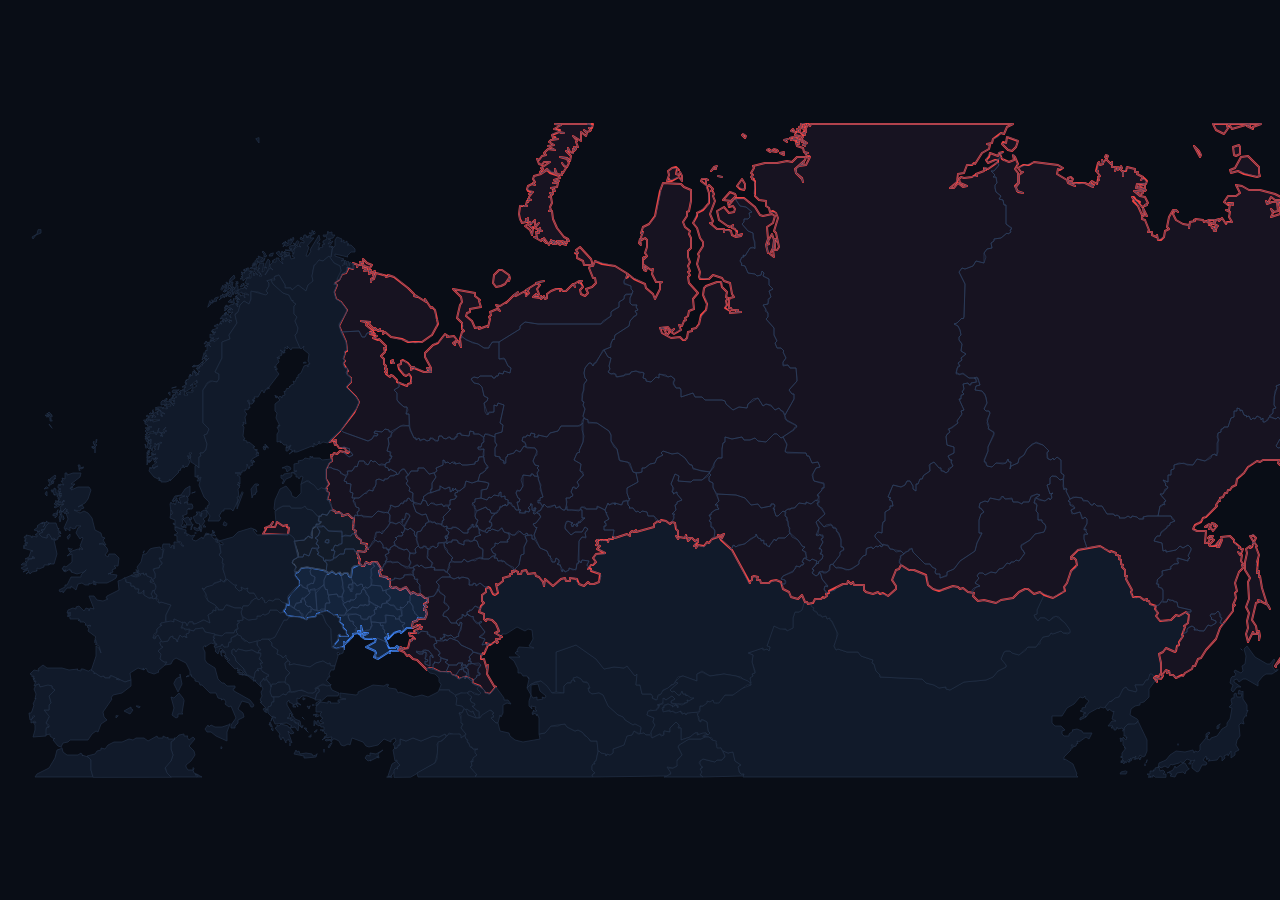
<file: app/src/main/assets/map.html>
<!DOCTYPE html>
<html>
<head>
    <meta charset="utf-8" />
    <meta name="viewport" content="width=device-width, initial-scale=1.0, maximum-scale=1.0, user-scalable=no" />
    <link rel="stylesheet" href="leaflet.css" />
    <script src="leaflet.js"></script>
    <script src="basemap.js"></script>
    <style>
        html, body {
            width: 100%;
            height: 100%;
            margin: 0;
            padding: 0;
            overflow: hidden;
            background-color: #090D16;
        }
        /* Fixed positioning: Android WebView can fail to resolve the html/body
           percentage-height chain, which left #map 0px tall (black screen). */
        #map {
            position: fixed;
            top: 0;
            left: 0;
            right: 0;
            bottom: 0;
            background-color: #090D16;
        }
        .leaflet-container {
            background: #090D16;
        }
        html.light-map,
        html.light-map body,
        html.light-map #map,
        html.light-map .leaflet-container {
            background: #EAF0F7;
        }
        .leaflet-map-pane,
        .leaflet-overlay-pane,
        .leaflet-marker-pane {
            backface-visibility: hidden;
            will-change: transform;
        }
        .leaflet-bar a {
            background-color: #0f172a !important;
            color: #ffffff !important;
            border: 1px solid #334155 !important;
        }
        .city-label {
            background: transparent;
            border: 0;
            box-shadow: none;
            color: #dbeafe;
            font: 600 12px/1.2 sans-serif;
            text-shadow: 0 1px 2px #020617, 0 1px 2px #020617;
        }
        html.light-map .city-label {
            color: #334155;
            text-shadow: 0 1px 2px #ffffff, 0 1px 2px #ffffff;
        }
        .attack-total-label {
            background: rgba(15, 23, 42, 0.88);
            border: 1px solid rgba(255, 255, 255, 0.72);
            border-radius: 999px;
            box-shadow: 0 1px 4px rgba(0, 0, 0, 0.55);
            color: #ffffff;
            font: 700 12px/24px sans-serif;
            height: 24px !important;
            min-width: 24px !important;
            padding: 0 5px;
            text-align: center;
            white-space: nowrap;
        }
        .regional-metric-label {
            background: rgba(15, 23, 42, 0.9);
            border: 1px solid rgba(255, 255, 255, 0.8);
            border-radius: 999px;
            box-shadow: 0 1px 4px rgba(0, 0, 0, 0.55);
            color: #ffffff;
            font: 700 11px/24px sans-serif;
            height: 24px !important;
            min-width: 24px !important;
            padding: 0 5px;
            text-align: center;
            white-space: nowrap;
        }
        /* Zoomed far out the numbers overlap into an unreadable mess, so the
           regional layers show colour only until the user zooms in. */
        .hide-metric-labels .attack-total-label,
        .hide-metric-labels .regional-metric-label {
            display: none;
        }
        .event-cluster-wrapper,
        .event-count-wrapper {
            background: transparent;
            border: 0;
        }
        .event-fire-icon {
            align-items: center;
            display: flex;
            height: 100%;
            justify-content: center;
            position: relative;
            width: 100%;
        }
        .event-fire-wrapper {
            background: transparent;
            border: 0;
        }
        .event-fire-marker {
            display: block;
            filter: drop-shadow(0 2px 5px rgba(2, 6, 23, 0.72));
            height: 100%;
            width: 100%;
        }
        .event-fire-marker.selected {
            filter: drop-shadow(0 0 0 rgba(255, 255, 255, 0.95)) drop-shadow(0 3px 7px rgba(2, 6, 23, 0.78));
            transform: scale(1.08);
        }
        .event-fire-count {
            background: rgba(15, 23, 42, 0.78);
            border: 1px solid rgba(255, 255, 255, 0.74);
            border-radius: 999px;
            bottom: 1px;
            box-shadow: 0 1px 3px rgba(2, 6, 23, 0.72);
            color: #ffffff;
            font: 800 10px/1 sans-serif;
            left: 50%;
            min-width: 16px;
            padding: 2px 4px;
            position: absolute;
            text-align: center;
            text-shadow: 0 1px 2px rgba(0, 0, 0, 0.7);
            transform: translateX(-50%);
            white-space: nowrap;
        }
    </style>
</head>
<body>
    <div id="map"></div>
    <script src="major_cities_ru.js"></script>
    <script>
        var HOME_CENTER = [52.0, 55.0];
        var HOME_ZOOM = 3.5; // one step tighter than the full Europe--Russia overview
        var map = L.map('map', {
            zoomControl: false,
            attributionControl: false,
            minZoom: 3,
            maxZoom: 9.5,
            zoomSnap: 0.5,
            zoomDelta: 0.5,
            maxBounds: [[33.0, -12.0], [75.0, 145.0]],
            maxBoundsViscosity: 1.0,
            preferCanvas: true,
            inertiaMaxSpeed: 1200,
            inertiaDeceleration: 5000,
            // Animated zoom silently stalls in this Android WebView when #map is
            // position:fixed (getZoom never advances). Instant zoom works reliably.
            zoomAnimation: false,
            markerZoomAnimation: false
        }).setView(HOME_CENTER, HOME_ZOOM);

        // Leaflet normally buffers only 10% outside the visible viewport. Fast
        // Android swipes can expose that unpainted area. These separate canvases
        // retain a much larger pre-rendered area without making dynamic markers
        // redraw as part of the static basemap.
        var basemapRenderer = L.canvas({ padding: 0.75 });
        var dataRenderer = L.canvas({ padding: 0.50, tolerance: 12 });

        // Tapping empty map space (or a region/maritime zone) dismisses the event card;
        // event handlers set this flag to keep their own tap from bubbling into a dismiss.
        var suppressMapClick = false;
        map.on('click', function() {
            if (suppressMapClick) {
                suppressMapClick = false;
                return;
            }
            if (window.AndroidBridge && window.AndroidBridge.onMapClick) {
                window.AndroidBridge.onMapClick();
            }
        });

        // --- Offline vector basemap (Natural Earth, bundled in basemap.js) ---
        var DEFAULT_LAND_STYLE = {
            color: '#243248', weight: 0.8, opacity: 0.9,
            fillColor: '#111A2A', fillOpacity: 1, interactive: false
        };
        var COUNTRY_STYLES = {
            'Ukraine': { color: '#3B82F6', weight: 2, opacity: 1, fillColor: '#14243C', fillOpacity: 1, interactive: false },
            'Russia':  { color: '#EF4444', weight: 2, opacity: 1, fillColor: '#171321', fillOpacity: 1, interactive: false },
            'Belarus': { color: '#475569', weight: 1.2, opacity: 1, fillColor: '#131B29', fillOpacity: 1, interactive: false }
        };
        var DEFAULT_LAND_STYLE_LIGHT = {
            color: '#94A3B8', weight: 0.8, opacity: 0.9,
            fillColor: '#E2E8F0', fillOpacity: 1, interactive: false
        };
        var COUNTRY_STYLES_LIGHT = {
            'Ukraine': { color: '#2563EB', weight: 2, opacity: 1, fillColor: '#DBEAFE', fillOpacity: 1, interactive: false },
            'Russia':  { color: '#DC2626', weight: 2, opacity: 1, fillColor: '#F8FAFC', fillOpacity: 1, interactive: false },
            'Belarus': { color: '#64748B', weight: 1.2, opacity: 1, fillColor: '#E2E8F0', fillOpacity: 1, interactive: false }
        };
        var basemapCountryLayers = [];
        var basemapAdminLayers = [];

        // basemap.js stores [lon, lat]; Leaflet wants [lat, lng]
        function toLatLngs(polygons) {
            return polygons.map(function(poly) {
                return poly.map(function(ring) {
                    return ring.map(function(pt) { return [pt[1], pt[0]]; });
                });
            });
        }

        BASEMAP.countries.forEach(function(country) {
            var style = COUNTRY_STYLES[country.name] || DEFAULT_LAND_STYLE;
            var layer = L.polygon(
                toLatLngs(country.polygons),
                Object.assign({ renderer: basemapRenderer }, style)
            ).addTo(map);
            basemapCountryLayers.push({ name: country.name, layer: layer });
        });

        // Oblast / admin-1 contours for UA, RU, BY
        var ADMIN1_BY_ISO = {};
        BASEMAP.admin1.forEach(function(area) {
            ADMIN1_BY_ISO[area.iso] = area;
            var layer = L.polygon(toLatLngs(area.polygons), {
                color: '#2E4160', weight: 0.8, opacity: 0.8,
                fill: false, interactive: false, renderer: basemapRenderer
            }).addTo(map);
            basemapAdminLayers.push(layer);
        });

        // Clickable stress regions -> real oblast shapes
        var REGION_ISO = {
            'ru_rostov_oblast': 'RU-ROS',
            'ru_krasnodar_krai': 'RU-KDA',
            'ru_leningrad_oblast': 'RU-LEN',
            'ru_murmansk_oblast': 'RU-MUR',
            'ru_belgorod_oblast': 'RU-BEL',
            'ru_kursk_oblast': 'RU-KRS',
            'ru_voronezh_oblast': 'RU-VOR'
        };

        function setMapTheme(isDark) {
            document.documentElement.classList.toggle('light-map', !isDark);

            basemapCountryLayers.forEach(function(entry) {
                var styles = isDark ? COUNTRY_STYLES : COUNTRY_STYLES_LIGHT;
                var fallback = isDark ? DEFAULT_LAND_STYLE : DEFAULT_LAND_STYLE_LIGHT;
                entry.layer.setStyle(styles[entry.name] || fallback);
            });

            basemapAdminLayers.forEach(function(layer) {
                layer.setStyle({ color: isDark ? '#2E4160' : '#CBD5E1' });
            });
        }

        var eventMarkers = {};
        var currentMapEvents = [];
        var currentSelectedEventGroupId = null;
        var currentIsUk = true;
        var regionPolygons = {};
        var maritimeCircles = {};
        var aggregateRegionPolygons = {};
        var aggregateRegionLabels = {};
        var cityMarkers = [];
        var currentCityLabelRank = -1;
        var CONTEXT_CITIES = [
            { en: 'Kyiv', uk: 'Київ', lat: 50.4501, lng: 30.5234, rank: 1, admin1: 'ua_kyiv' },
            { en: 'Kharkiv', uk: 'Харків', lat: 49.9935, lng: 36.2304, rank: 1, admin1: 'ua_kharkiv' },
            { en: 'Odesa', uk: 'Одеса', lat: 46.4825, lng: 30.7233, rank: 1, admin1: 'ua_odesa' },
            { en: 'Dnipro', uk: 'Дніпро', lat: 48.4647, lng: 35.0462, rank: 1, admin1: 'ua_dnipro' },
            { en: 'Lviv', uk: 'Львів', lat: 49.8397, lng: 24.0297, rank: 1, admin1: 'ua_lviv' },
            { en: 'Minsk', uk: 'Мінськ', lat: 53.9006, lng: 27.5590, rank: 1, admin1: 'by_minsk' }
        ];
        var PRIORITY_CITY_NAMES = ['Kyiv', 'Minsk', 'Kharkiv', 'Odesa', 'Dnipro', 'Lviv'];
        var MAJOR_CITIES = (window.RU_MAJOR_CITIES || [])
            .concat(CONTEXT_CITIES)
            .slice()
            .sort(function(a, b) {
                var priorityA = PRIORITY_CITY_NAMES.indexOf(a.en);
                var priorityB = PRIORITY_CITY_NAMES.indexOf(b.en);
                if (priorityA === -1) priorityA = Number.MAX_SAFE_INTEGER;
                if (priorityB === -1) priorityB = Number.MAX_SAFE_INTEGER;
                if (priorityA !== priorityB) return priorityA - priorityB;
                if (a.rank !== b.rank) return a.rank - b.rank;
                return a.en.localeCompare(b.en);
            });

        function currentZoomSteps() {
            var zoom = map.getZoom();
            return Math.floor(((zoom - HOME_ZOOM) / 0.5) + 0.001);
        }

        function visibleCityRankLimitForZoom() {
            var zoomSteps = currentZoomSteps();
            if (zoomSteps >= 12) return 5;
            if (zoomSteps >= 9) return 3;
            if (zoomSteps >= 3) return 1;
            return 0;
        }

        function updateCityLabels(isUk, force) {
            var visibleRank = visibleCityRankLimitForZoom();
            if (!force && visibleRank === currentCityLabelRank) return;

            cityMarkers.forEach(function(marker) { map.removeLayer(marker); });
            cityMarkers = [];
            currentCityLabelRank = visibleRank;

            if (visibleRank === 0) return;

            cityMarkers = MAJOR_CITIES.filter(function(city) {
                return (city.rank || 99) <= visibleRank;
            }).map(function(city) {
                var marker = L.circleMarker([city.lat, city.lng], {
                    radius: 3,
                    color: '#93c5fd',
                    fillColor: '#dbeafe',
                    fillOpacity: 1,
                    weight: 1,
                    interactive: false,
                    renderer: dataRenderer
                }).addTo(map);
                marker.bindTooltip(isUk ? city.uk : city.en, {
                    permanent: true,
                    direction: 'right',
                    offset: [6, 0],
                    className: 'city-label',
                    interactive: false
                });
                return marker;
            });
        }
        updateCityLabels(true, true);

        function zoomIn() { map.zoomIn(); }
        function zoomOut() { map.zoomOut(); }
        function resetView() { map.setView(HOME_CENTER, HOME_ZOOM); }

        // Number cards on the regional layers appear only once the user has
        // zoomed in three "+" steps from the minimum (3 + 3 * 0.5 = 4.5);
        // below that the labels overlap and only the colours are readable.
        var METRIC_LABEL_MIN_ZOOM = map.getMinZoom() + 3 * (map.options.zoomDelta || 1);

        function updateMetricLabelVisibility() {
            var container = map.getContainer();
            if (map.getZoom() + 0.001 >= METRIC_LABEL_MIN_ZOOM) {
                container.classList.remove('hide-metric-labels');
            } else {
                container.classList.add('hide-metric-labels');
            }
        }
        map.on('zoomend', updateMetricLabelVisibility);
        updateMetricLabelVisibility();

        function clearMap() {
            for (var id in eventMarkers) {
                eventMarkers[id].layers.forEach(function(layer) { map.removeLayer(layer); });
            }
            for (var id in regionPolygons) {
                map.removeLayer(regionPolygons[id]);
            }
            for (var id in maritimeCircles) {
                map.removeLayer(maritimeCircles[id]);
            }
            for (var aggregateId in aggregateRegionPolygons) {
                map.removeLayer(aggregateRegionPolygons[aggregateId]);
            }
            for (var labelId in aggregateRegionLabels) {
                map.removeLayer(aggregateRegionLabels[labelId]);
            }
            eventMarkers = {};
            regionPolygons = {};
            maritimeCircles = {};
            aggregateRegionPolygons = {};
            aggregateRegionLabels = {};
        }

        function clearEventMarkers() {
            for (var id in eventMarkers) {
                eventMarkers[id].layers.forEach(function(layer) { map.removeLayer(layer); });
            }
            eventMarkers = {};
        }

        function selectRegion(regionId) {
            if (window.AndroidBridge) {
                window.AndroidBridge.onRegionClick(regionId);
            }
        }

        function selectEvent(eventId) {
            if (window.AndroidBridge) {
                window.AndroidBridge.onEventClick(eventId);
            }
        }

        function selectMaritimeArea(areaId) {
            if (window.AndroidBridge) {
                window.AndroidBridge.onMaritimeAreaClick(areaId);
            }
        }

        // Same ramp as the budget layer: yellow (few attacks) -> dark red
        // (most attacked). Kept on a log scale because counts are heavily
        // skewed (1..200+), so linear scaling would wash out the low end.
        function attackTotalColor(count, minCount, maxCount) {
            if (maxCount <= minCount) return 'hsl(48, 85%, 55%)';
            var safeMin = Math.max(1, minCount);
            var ratio = (Math.log(Math.max(1, count)) - Math.log(safeMin)) /
                        (Math.log(Math.max(safeMin + 1, maxCount)) - Math.log(safeMin));
            ratio = Math.max(0, Math.min(1, ratio));
            var hue = Math.round(48 - ratio * 48);
            var lightness = Math.round(55 - ratio * 26);
            return 'hsl(' + hue + ', 85%, ' + lightness + '%)';
        }

        function selectAggregateRegion(regionId) {
            suppressMapClick = true;
            if (window.AndroidBridge && window.AndroidBridge.onAggregateRegionClick) {
                window.AndroidBridge.onAggregateRegionClick(regionId);
            }
        }

        function drawAttackTotals(regions, isUk) {
            if (!regions || regions.length === 0) return;
            var counts = regions.map(function(region) { return region.attackCount; });
            var minCount = Math.min.apply(null, counts);
            var maxCount = Math.max.apply(null, counts);

            regions.forEach(function(region) {
                // A region with no recorded attacks gets neither colour nor card.
                if (!region.attackCount) return;

                var color = attackTotalColor(region.attackCount, minCount, maxCount);
                var admin1 = ADMIN1_BY_ISO[region.iso];
                var layer;
                var isSelected = false;
                if (admin1) {
                    layer = L.polygon(toLatLngs(admin1.polygons), {
                        color: color,
                        fillColor: color,
                        fillOpacity: 0.50,
                        weight: 1.7,
                        renderer: dataRenderer
                    }).addTo(map);
                } else {
                    layer = L.circle([region.lat, region.lng], {
                        color: color,
                        fillColor: color,
                        fillOpacity: 0.50,
                        radius: 100000,
                        weight: 1.7,
                        renderer: dataRenderer
                    }).addTo(map);
                }

                var name = isUk ? region.regionNameUk : region.regionNameEn;
                layer.bindTooltip(name + ': ' + region.attackCount, {
                    direction: 'center'
                });
                layer.on('click', function() { selectAggregateRegion(region.regionId); });
                aggregateRegionPolygons[region.regionId] = layer;

                var label = L.marker([region.lat, region.lng], {
                    icon: L.divIcon({
                        className: 'attack-total-label',
                        html: String(region.attackCount),
                        iconSize: null,
                        iconAnchor: [18, 12]
                    }),
                    keyboard: false,
                    zIndexOffset: 1000
                }).addTo(map);
                label.bindTooltip(name, { direction: 'top' });
                label.on('click', function() { selectAggregateRegion(region.regionId); });
                aggregateRegionLabels[region.regionId] = label;
            });
        }

        // A region counts as "nothing to report" when its metric is 0 (fuel
        // severity) or 0.0% (budget deficit). Such regions get no number label,
        // and in budget mode no colour at all.
        function isZeroMetric(value) {
            return !value || Math.abs(value) < 0.05;
        }

        function regionalMetricColor(mode, value, maxValue) {
            if (mode === 'fuel') {
                return ['#334155', '#84cc16', '#facc15', '#fb923c', '#ef4444'][Math.max(0, Math.min(4, Math.round(value)))];
            }
            // Budget deficit: yellow (mild) -> dark red (severe). Zero-deficit
            // regions are skipped by the caller and never reach this scale.
            var ratio = Math.max(0, Math.min(1, value / Math.max(1, maxValue)));
            var hue = Math.round(48 - ratio * 48);
            var lightness = Math.round(55 - ratio * 26);
            return 'hsl(' + hue + ', 85%, ' + lightness + '%)';
        }

        function drawRegionalIndicators(regions, mode, isUk) {
            if (!regions || regions.length === 0) return;
            var maxValue = Math.max.apply(null, regions.map(function(region) {
                return mode === 'fuel' ? region.severity : region.deficitPercentRevenue;
            }));
            regions.forEach(function(region) {
                var value = mode === 'fuel' ? region.severity : region.deficitPercentRevenue;
                var isZero = isZeroMetric(value);
                // Budget mode: a region with no deficit gets no colour at all.
                if (mode === 'budget' && isZero) return;

                var color = regionalMetricColor(mode, value, maxValue);
                var admin1 = ADMIN1_BY_ISO[region.iso];
                var layer = admin1
                    ? L.polygon(toLatLngs(admin1.polygons), { color: color, fillColor: color, fillOpacity: 0.52, weight: 1.7, renderer: dataRenderer }).addTo(map)
                    : L.circle([region.lat, region.lng], { color: color, fillColor: color, fillOpacity: 0.52, radius: 180000, weight: 1.7, renderer: dataRenderer }).addTo(map);
                var name = isUk ? region.regionNameUk : region.regionNameEn;
                var metric = mode === 'fuel' ? String(value) : value.toFixed(1) + '%';
                layer.bindTooltip(name + ': ' + metric, { direction: 'center' });
                layer.on('click', function() { selectAggregateRegion(region.regionId); });
                aggregateRegionPolygons[region.regionId] = layer;

                // No number card for regions with nothing to report.
                if (isZero) return;

                var label = L.marker([region.lat, region.lng], {
                    icon: L.divIcon({ className: 'regional-metric-label', html: metric, iconSize: null, iconAnchor: [18, 12] }),
                    keyboard: false,
                    zIndexOffset: 1000
                }).addTo(map);
                label.bindTooltip(name, { direction: 'top' });
                label.on('click', function() { selectAggregateRegion(region.regionId); });
                aggregateRegionLabels[region.regionId] = label;
            });
        }

        var pendingMapEvents = [];

        function beginMapEvents() {
            pendingMapEvents = [];
        }

        function appendMapEvents(eventsJson) {
            pendingMapEvents = pendingMapEvents.concat(JSON.parse(eventsJson));
        }

        function finishMapData(regionsJson, maritimeJson, selectedEventId, selectedRegionId, selectedMaritimeId, isUk, showAttackTotals, attackTotalsJson, regionalLayer, fuelRestrictionsJson, budgetStressJson) {
            renderMapData(pendingMapEvents, regionsJson, maritimeJson, selectedEventId, selectedRegionId, selectedMaritimeId, isUk, showAttackTotals, attackTotalsJson, regionalLayer, fuelRestrictionsJson, budgetStressJson);
            pendingMapEvents = [];
        }

        function eventColor(event) {
            if (event.category === "ENERGY_EXPORT_DISRUPTION") return "#ef4444";
            if (event.category === "SHADOW_FLEET_DISRUPTION") return "#f97316";
            if (event.category === "SHADOW_FLEET_SANCTIONS") return "#f59e0b";
            if (event.category === "MARITIME_REGIONAL_SECURITY") return "#0ea5e9";
            return "#ef4444";
        }

        function markerRadius(event, isSelected) {
            var repeatGrowth = Math.min(8, Math.log(Math.max(1, event.hitCount)) / Math.LN2 * 1.8);
            var base = event.isSbsShadowFleetItem ? 3 : 5;
            return base + repeatGrowth + (isSelected ? 2 : 0);
        }

        function markerIconSize(event, radius, isSelected) {
            var minimum = event.isSbsShadowFleetItem ? 14 : 18;
            var maximum = event.isSbsShadowFleetItem ? 22 : 36;
            var size = Math.round(radius * (event.isSbsShadowFleetItem ? 3.2 : 3.4));
            return Math.max(minimum, Math.min(maximum, size + (isSelected ? 3 : 0)));
        }

        function nearbyEventSets(events, thresholdPixels) {
            var sets = [];
            events.slice().sort(function(a, b) { return a.id.localeCompare(b.id); }).forEach(function(event) {
                var point = map.latLngToLayerPoint([event.lat, event.lng]);
                var target = null;
                var bestDistance = Infinity;
                sets.forEach(function(set) {
                    var distance = point.distanceTo(set.center);
                    if (distance <= thresholdPixels && distance < bestDistance) {
                        target = set;
                        bestDistance = distance;
                    }
                });
                if (!target) {
                    sets.push({ events: [event], points: [point], center: point });
                    return;
                }
                target.events.push(event);
                target.points.push(point);
                var count = target.points.length;
                target.center = L.point(
                    target.points.reduce(function(sum, item) { return sum + item.x; }, 0) / count,
                    target.points.reduce(function(sum, item) { return sum + item.y; }, 0) / count
                );
            });

            var merged = true;
            while (merged) {
                merged = false;
                for (var left = 0; left < sets.length && !merged; left++) {
                    for (var right = left + 1; right < sets.length; right++) {
                        if (sets[left].center.distanceTo(sets[right].center) > thresholdPixels) continue;
                        sets[left].events = sets[left].events.concat(sets[right].events);
                        sets[left].points = sets[left].points.concat(sets[right].points);
                        var mergedCount = sets[left].points.length;
                        sets[left].center = L.point(
                            sets[left].points.reduce(function(sum, item) { return sum + item.x; }, 0) / mergedCount,
                            sets[left].points.reduce(function(sum, item) { return sum + item.y; }, 0) / mergedCount
                        );
                        sets.splice(right, 1);
                        merged = true;
                        break;
                    }
                }
            }
            return sets;
        }

        function spiderfyDisplayPoints(events) {
            var points = {};
            nearbyEventSets(events, 20).forEach(function(set) {
                if (set.events.length === 1) {
                    set.events.forEach(function(event) { points[event.id] = [event.lat, event.lng]; });
                    return;
                }

                var eventIndex = 0;
                var ring = 0;
                while (eventIndex < set.events.length) {
                    var radius = 38 + ring * 38;
                    var capacity = Math.max(6, Math.floor(2 * Math.PI * radius / 36));
                    var ringCount = Math.min(capacity, set.events.length - eventIndex);
                    for (var offset = 0; offset < ringCount; offset++) {
                        var angle = -Math.PI / 2 + offset * 2 * Math.PI / ringCount + ring * 0.31;
                        var displayPoint = L.point(
                            set.center.x + Math.cos(angle) * radius,
                            set.center.y + Math.sin(angle) * radius
                        );
                        var displayLatLng = map.layerPointToLatLng(displayPoint);
                        points[set.events[eventIndex].id] = [displayLatLng.lat, displayLatLng.lng];
                        eventIndex++;
                    }
                    ring++;
                }
            });
            return points;
        }

        function drawGroupMarker(event, displayPoint) {
            var isSelected = event.id === currentSelectedEventGroupId;
            var color = eventColor(event);
            var radius = markerRadius(event, isSelected);
            var iconSize = markerIconSize(event, radius, isSelected);
            var hitTarget = L.circleMarker(displayPoint, {
                radius: Math.max(15, iconSize / 2 + 6),
                stroke: false,
                fillColor: color,
                fillOpacity: 0.001,
                renderer: dataRenderer
            }).addTo(map);
            var visual = L.marker(displayPoint, {
                interactive: false,
                keyboard: false,
                icon: L.divIcon({
                    className: "event-fire-wrapper",
                    html: '<div class="event-fire-icon"><img class="event-fire-marker' + (isSelected ? ' selected' : '') + '" src="fire_marker.png" alt="">' +
                        (event.hitCount > 1 ? '<span class="event-fire-count">' + event.hitCount + '</span>' : '') +
                        '</div>',
                    iconSize: [iconSize, iconSize],
                    iconAnchor: [iconSize / 2, iconSize / 2]
                })
            }).addTo(map);
            var layers = [hitTarget, visual];

            hitTarget.bindTooltip((currentIsUk ? event.titleUk : event.titleEn) + (event.hitCount > 1 ? " · " + event.hitCount : ""), { permanent: false });
            hitTarget.on("click", function() {
                suppressMapClick = true;
                selectEvent(event.id);
            });
            eventMarkers[event.id] = { layers: layers };
        }

        function drawClusterMarker(cluster, index) {
            var totalHits = cluster.events.reduce(function(sum, event) { return sum + event.hitCount; }, 0);
            var size = Math.min(54, 32 + Math.round(Math.log(totalHits + 1) / Math.LN2 * 2.2));
            var center = map.layerPointToLatLng(cluster.center);
            var marker = L.marker(center, {
                keyboard: false,
                icon: L.divIcon({
                    className: "event-cluster-wrapper",
                    html: '<div class="event-fire-icon"><img class="event-fire-marker" src="fire_marker.png" alt=""><span class="event-fire-count">' + totalHits + '</span></div>',
                    iconSize: [size, size],
                    iconAnchor: [size / 2, size / 2]
                })
            }).addTo(map);
            var tooltip = currentIsUk
                ? totalHits + " уражень · " + cluster.events.length + " об'єктів"
                : totalHits + " strikes · " + cluster.events.length + " objects";
            marker.bindTooltip(tooltip, { permanent: false });
            marker.on("click", function() {
                suppressMapClick = true;
                map.setView(center, Math.min(map.getMaxZoom(), map.getZoom() + 1.5));
            });
            eventMarkers["cluster_" + index] = { layers: [marker] };
        }

        function drawEventMarkers() {
            clearEventMarkers();
            var visibleEvents = currentMapEvents.filter(function(event) { return !event.isMapAggregateOnly; });
            if (currentZoomSteps() < 9) {
                nearbyEventSets(visibleEvents, 58).forEach(function(cluster, index) {
                    if (cluster.events.length === 1) {
                        var event = cluster.events[0];
                        drawGroupMarker(event, [event.lat, event.lng]);
                    } else {
                        drawClusterMarker(cluster, index);
                    }
                });
                return;
            }

            var displayPoints = spiderfyDisplayPoints(visibleEvents);
            visibleEvents.forEach(function(event) {
                drawGroupMarker(event, displayPoints[event.id] || [event.lat, event.lng]);
            });
        }

        function renderMapData(evs, regionsJson, maritimeJson, selectedEventId, selectedRegionId, selectedMaritimeId, isUk, showAttackTotals, attackTotalsJson, regionalLayer, fuelRestrictionsJson, budgetStressJson) {
            clearMap();
            updateCityLabels(isUk, true);

            if (showAttackTotals) {
                currentMapEvents = [];
                drawAttackTotals(JSON.parse(attackTotalsJson), isUk);
                return;
            }

            if (regionalLayer === 'FUEL_RESTRICTIONS') {
                currentMapEvents = [];
                drawRegionalIndicators(JSON.parse(fuelRestrictionsJson), 'fuel', isUk);
                return;
            }
            if (regionalLayer === 'BUDGET_STRESS') {
                currentMapEvents = [];
                drawRegionalIndicators(JSON.parse(budgetStressJson), 'budget', isUk);
                return;
            }

            var regions = JSON.parse(regionsJson);
            regions.forEach(function(region) {
                var color = "#10b981";
                if (region.fuelStressStatus === "HIGH" || region.fiscalStressStatus === "HIGH") {
                    color = "#ef4444";
                } else if (region.fuelStressStatus === "MEDIUM" || region.fiscalStressStatus === "MEDIUM") {
                    color = "#f59e0b";
                }

                var admin1 = ADMIN1_BY_ISO[REGION_ISO[region.regionId]];
                var isSelected = region.regionId === selectedRegionId;
                var layer;

                if (admin1) {
                    layer = L.polygon(toLatLngs(admin1.polygons), {
                        color: color,
                        fillColor: color,
                        fillOpacity: isSelected ? 0.5 : 0.25,
                        weight: isSelected ? 3 : 1.5,
                        renderer: dataRenderer
                    }).addTo(map);
                } else {
                    layer = L.circle([region.lat, region.lng], {
                        color: color,
                        fillColor: color,
                        fillOpacity: isSelected ? 0.5 : 0.25,
                        radius: region.defaultRadiusKm * 1000,
                        weight: isSelected ? 3 : 1.5,
                        renderer: dataRenderer
                    }).addTo(map);
                }

                layer.bindTooltip(isUk ? region.nameUk : region.nameEn, { permanent: false, direction: 'center' });

                layer.on('click', function() {
                    selectRegion(region.regionId);
                });

                regionPolygons[region.regionId] = layer;
            });

            currentMapEvents = evs;
            currentSelectedEventGroupId = selectedEventId;
            currentIsUk = isUk;
            drawEventMarkers();
        }

        map.on('zoomend', function() {
            updateCityLabels(currentIsUk, false);
            if (currentMapEvents.length > 0) drawEventMarkers();
        });
    </script>
</body>
</html>
</file>
<file: app/src/main/assets/leaflet.css>
/* required styles */

.leaflet-pane,
.leaflet-tile,
.leaflet-marker-icon,
.leaflet-marker-shadow,
.leaflet-tile-container,
.leaflet-pane > svg,
.leaflet-pane > canvas,
.leaflet-zoom-box,
.leaflet-image-layer,
.leaflet-layer {
	position: absolute;
	left: 0;
	top: 0;
	}
.leaflet-container {
	overflow: hidden;
	}
.leaflet-tile,
.leaflet-marker-icon,
.leaflet-marker-shadow {
	-webkit-user-select: none;
	   -moz-user-select: none;
	        user-select: none;
	  -webkit-user-drag: none;
	}
/* Prevents IE11 from highlighting tiles in blue */
.leaflet-tile::selection {
	background: transparent;
}
/* Safari renders non-retina tile on retina better with this, but Chrome is worse */
.leaflet-safari .leaflet-tile {
	image-rendering: -webkit-optimize-contrast;
	}
/* hack that prevents hw layers "stretching" when loading new tiles */
.leaflet-safari .leaflet-tile-container {
	width: 1600px;
	height: 1600px;
	-webkit-transform-origin: 0 0;
	}
.leaflet-marker-icon,
.leaflet-marker-shadow {
	display: block;
	}
/* .leaflet-container svg: reset svg max-width decleration shipped in Joomla! (joomla.org) 3.x */
/* .leaflet-container img: map is broken in FF if you have max-width: 100% on tiles */
.leaflet-container .leaflet-overlay-pane svg {
	max-width: none !important;
	max-height: none !important;
	}
.leaflet-container .leaflet-marker-pane img,
.leaflet-container .leaflet-shadow-pane img,
.leaflet-container .leaflet-tile-pane img,
.leaflet-container img.leaflet-image-layer,
.leaflet-container .leaflet-tile {
	max-width: none !important;
	max-height: none !important;
	width: auto;
	padding: 0;
	}

.leaflet-container img.leaflet-tile {
	/* See: https://bugs.chromium.org/p/chromium/issues/detail?id=600120 */
	mix-blend-mode: plus-lighter;
}

.leaflet-container.leaflet-touch-zoom {
	-ms-touch-action: pan-x pan-y;
	touch-action: pan-x pan-y;
	}
.leaflet-container.leaflet-touch-drag {
	-ms-touch-action: pinch-zoom;
	/* Fallback for FF which doesn't support pinch-zoom */
	touch-action: none;
	touch-action: pinch-zoom;
}
.leaflet-container.leaflet-touch-drag.leaflet-touch-zoom {
	-ms-touch-action: none;
	touch-action: none;
}
.leaflet-container {
	-webkit-tap-highlight-color: transparent;
}
.leaflet-container a {
	-webkit-tap-highlight-color: rgba(51, 181, 229, 0.4);
}
.leaflet-tile {
	filter: inherit;
	visibility: hidden;
	}
.leaflet-tile-loaded {
	visibility: inherit;
	}
.leaflet-zoom-box {
	width: 0;
	height: 0;
	-moz-box-sizing: border-box;
	     box-sizing: border-box;
	z-index: 800;
	}
/* workaround for https://bugzilla.mozilla.org/show_bug.cgi?id=888319 */
.leaflet-overlay-pane svg {
	-moz-user-select: none;
	}

.leaflet-pane         { z-index: 400; }

.leaflet-tile-pane    { z-index: 200; }
.leaflet-overlay-pane { z-index: 400; }
.leaflet-shadow-pane  { z-index: 500; }
.leaflet-marker-pane  { z-index: 600; }
.leaflet-tooltip-pane   { z-index: 650; }
.leaflet-popup-pane   { z-index: 700; }

.leaflet-map-pane canvas { z-index: 100; }
.leaflet-map-pane svg    { z-index: 200; }

.leaflet-vml-shape {
	width: 1px;
	height: 1px;
	}
.lvml {
	behavior: url(#default#VML);
	display: inline-block;
	position: absolute;
	}


/* control positioning */

.leaflet-control {
	position: relative;
	z-index: 800;
	pointer-events: visiblePainted; /* IE 9-10 doesn't have auto */
	pointer-events: auto;
	}
.leaflet-top,
.leaflet-bottom {
	position: absolute;
	z-index: 1000;
	pointer-events: none;
	}
.leaflet-top {
	top: 0;
	}
.leaflet-right {
	right: 0;
	}
.leaflet-bottom {
	bottom: 0;
	}
.leaflet-left {
	left: 0;
	}
.leaflet-control {
	float: left;
	clear: both;
	}
.leaflet-right .leaflet-control {
	float: right;
	}
.leaflet-top .leaflet-control {
	margin-top: 10px;
	}
.leaflet-bottom .leaflet-control {
	margin-bottom: 10px;
	}
.leaflet-left .leaflet-control {
	margin-left: 10px;
	}
.leaflet-right .leaflet-control {
	margin-right: 10px;
	}


/* zoom and fade animations */

.leaflet-fade-anim .leaflet-popup {
	opacity: 0;
	-webkit-transition: opacity 0.2s linear;
	   -moz-transition: opacity 0.2s linear;
	        transition: opacity 0.2s linear;
	}
.leaflet-fade-anim .leaflet-map-pane .leaflet-popup {
	opacity: 1;
	}
.leaflet-zoom-animated {
	-webkit-transform-origin: 0 0;
	    -ms-transform-origin: 0 0;
	        transform-origin: 0 0;
	}
svg.leaflet-zoom-animated {
	will-change: transform;
}

.leaflet-zoom-anim .leaflet-zoom-animated {
	-webkit-transition: -webkit-transform 0.25s cubic-bezier(0,0,0.25,1);
	   -moz-transition:    -moz-transform 0.25s cubic-bezier(0,0,0.25,1);
	        transition:         transform 0.25s cubic-bezier(0,0,0.25,1);
	}
.leaflet-zoom-anim .leaflet-tile,
.leaflet-pan-anim .leaflet-tile {
	-webkit-transition: none;
	   -moz-transition: none;
	        transition: none;
	}

.leaflet-zoom-anim .leaflet-zoom-hide {
	visibility: hidden;
	}


/* cursors */

.leaflet-interactive {
	cursor: pointer;
	}
.leaflet-grab {
	cursor: -webkit-grab;
	cursor:    -moz-grab;
	cursor:         grab;
	}
.leaflet-crosshair,
.leaflet-crosshair .leaflet-interactive {
	cursor: crosshair;
	}
.leaflet-popup-pane,
.leaflet-control {
	cursor: auto;
	}
.leaflet-dragging .leaflet-grab,
.leaflet-dragging .leaflet-grab .leaflet-interactive,
.leaflet-dragging .leaflet-marker-draggable {
	cursor: move;
	cursor: -webkit-grabbing;
	cursor:    -moz-grabbing;
	cursor:         grabbing;
	}

/* marker & overlays interactivity */
.leaflet-marker-icon,
.leaflet-marker-shadow,
.leaflet-image-layer,
.leaflet-pane > svg path,
.leaflet-tile-container {
	pointer-events: none;
	}

.leaflet-marker-icon.leaflet-interactive,
.leaflet-image-layer.leaflet-interactive,
.leaflet-pane > svg path.leaflet-interactive,
svg.leaflet-image-layer.leaflet-interactive path {
	pointer-events: visiblePainted; /* IE 9-10 doesn't have auto */
	pointer-events: auto;
	}

/* visual tweaks */

.leaflet-container {
	background: #ddd;
	outline-offset: 1px;
	}
.leaflet-container a {
	color: #0078A8;
	}
.leaflet-zoom-box {
	border: 2px dotted #38f;
	background: rgba(255,255,255,0.5);
	}


/* general typography */
.leaflet-container {
	font-family: "Helvetica Neue", Arial, Helvetica, sans-serif;
	font-size: 12px;
	font-size: 0.75rem;
	line-height: 1.5;
	}


/* general toolbar styles */

.leaflet-bar {
	box-shadow: 0 1px 5px rgba(0,0,0,0.65);
	border-radius: 4px;
	}
.leaflet-bar a {
	background-color: #fff;
	border-bottom: 1px solid #ccc;
	width: 26px;
	height: 26px;
	line-height: 26px;
	display: block;
	text-align: center;
	text-decoration: none;
	color: black;
	}
.leaflet-bar a,
.leaflet-control-layers-toggle {
	background-position: 50% 50%;
	background-repeat: no-repeat;
	display: block;
	}
.leaflet-bar a:hover,
.leaflet-bar a:focus {
	background-color: #f4f4f4;
	}
.leaflet-bar a:first-child {
	border-top-left-radius: 4px;
	border-top-right-radius: 4px;
	}
.leaflet-bar a:last-child {
	border-bottom-left-radius: 4px;
	border-bottom-right-radius: 4px;
	border-bottom: none;
	}
.leaflet-bar a.leaflet-disabled {
	cursor: default;
	background-color: #f4f4f4;
	color: #bbb;
	}

.leaflet-touch .leaflet-bar a {
	width: 30px;
	height: 30px;
	line-height: 30px;
	}
.leaflet-touch .leaflet-bar a:first-child {
	border-top-left-radius: 2px;
	border-top-right-radius: 2px;
	}
.leaflet-touch .leaflet-bar a:last-child {
	border-bottom-left-radius: 2px;
	border-bottom-right-radius: 2px;
	}

/* zoom control */

.leaflet-control-zoom-in,
.leaflet-control-zoom-out {
	font: bold 18px 'Lucida Console', Monaco, monospace;
	text-indent: 1px;
	}

.leaflet-touch .leaflet-control-zoom-in, .leaflet-touch .leaflet-control-zoom-out  {
	font-size: 22px;
	}


/* layers control */

.leaflet-control-layers {
	box-shadow: 0 1px 5px rgba(0,0,0,0.4);
	background: #fff;
	border-radius: 5px;
	}
.leaflet-control-layers-toggle {
	background-image: url(images/layers.png);
	width: 36px;
	height: 36px;
	}
.leaflet-retina .leaflet-control-layers-toggle {
	background-image: url(images/layers-2x.png);
	background-size: 26px 26px;
	}
.leaflet-touch .leaflet-control-layers-toggle {
	width: 44px;
	height: 44px;
	}
.leaflet-control-layers .leaflet-control-layers-list,
.leaflet-control-layers-expanded .leaflet-control-layers-toggle {
	display: none;
	}
.leaflet-control-layers-expanded .leaflet-control-layers-list {
	display: block;
	position: relative;
	}
.leaflet-control-layers-expanded {
	padding: 6px 10px 6px 6px;
	color: #333;
	background: #fff;
	}
.leaflet-control-layers-scrollbar {
	overflow-y: scroll;
	overflow-x: hidden;
	padding-right: 5px;
	}
.leaflet-control-layers-selector {
	margin-top: 2px;
	position: relative;
	top: 1px;
	}
.leaflet-control-layers label {
	display: block;
	font-size: 13px;
	font-size: 1.08333em;
	}
.leaflet-control-layers-separator {
	height: 0;
	border-top: 1px solid #ddd;
	margin: 5px -10px 5px -6px;
	}

/* Default icon URLs */
.leaflet-default-icon-path { /* used only in path-guessing heuristic, see L.Icon.Default */
	background-image: url(images/marker-icon.png);
	}


/* attribution and scale controls */

.leaflet-container .leaflet-control-attribution {
	background: #fff;
	background: rgba(255, 255, 255, 0.8);
	margin: 0;
	}
.leaflet-control-attribution,
.leaflet-control-scale-line {
	padding: 0 5px;
	color: #333;
	line-height: 1.4;
	}
.leaflet-control-attribution a {
	text-decoration: none;
	}
.leaflet-control-attribution a:hover,
.leaflet-control-attribution a:focus {
	text-decoration: underline;
	}
.leaflet-attribution-flag {
	display: inline !important;
	vertical-align: baseline !important;
	width: 1em;
	height: 0.6669em;
	}
.leaflet-left .leaflet-control-scale {
	margin-left: 5px;
	}
.leaflet-bottom .leaflet-control-scale {
	margin-bottom: 5px;
	}
.leaflet-control-scale-line {
	border: 2px solid #777;
	border-top: none;
	line-height: 1.1;
	padding: 2px 5px 1px;
	white-space: nowrap;
	-moz-box-sizing: border-box;
	     box-sizing: border-box;
	background: rgba(255, 255, 255, 0.8);
	text-shadow: 1px 1px #fff;
	}
.leaflet-control-scale-line:not(:first-child) {
	border-top: 2px solid #777;
	border-bottom: none;
	margin-top: -2px;
	}
.leaflet-control-scale-line:not(:first-child):not(:last-child) {
	border-bottom: 2px solid #777;
	}

.leaflet-touch .leaflet-control-attribution,
.leaflet-touch .leaflet-control-layers,
.leaflet-touch .leaflet-bar {
	box-shadow: none;
	}
.leaflet-touch .leaflet-control-layers,
.leaflet-touch .leaflet-bar {
	border: 2px solid rgba(0,0,0,0.2);
	background-clip: padding-box;
	}


/* popup */

.leaflet-popup {
	position: absolute;
	text-align: center;
	margin-bottom: 20px;
	}
.leaflet-popup-content-wrapper {
	padding: 1px;
	text-align: left;
	border-radius: 12px;
	}
.leaflet-popup-content {
	margin: 13px 24px 13px 20px;
	line-height: 1.3;
	font-size: 13px;
	font-size: 1.08333em;
	min-height: 1px;
	}
.leaflet-popup-content p {
	margin: 17px 0;
	margin: 1.3em 0;
	}
.leaflet-popup-tip-container {
	width: 40px;
	height: 20px;
	position: absolute;
	left: 50%;
	margin-top: -1px;
	margin-left: -20px;
	overflow: hidden;
	pointer-events: none;
	}
.leaflet-popup-tip {
	width: 17px;
	height: 17px;
	padding: 1px;

	margin: -10px auto 0;
	pointer-events: auto;

	-webkit-transform: rotate(45deg);
	   -moz-transform: rotate(45deg);
	    -ms-transform: rotate(45deg);
	        transform: rotate(45deg);
	}
.leaflet-popup-content-wrapper,
.leaflet-popup-tip {
	background: white;
	color: #333;
	box-shadow: 0 3px 14px rgba(0,0,0,0.4);
	}
.leaflet-container a.leaflet-popup-close-button {
	position: absolute;
	top: 0;
	right: 0;
	border: none;
	text-align: center;
	width: 24px;
	height: 24px;
	font: 16px/24px Tahoma, Verdana, sans-serif;
	color: #757575;
	text-decoration: none;
	background: transparent;
	}
.leaflet-container a.leaflet-popup-close-button:hover,
.leaflet-container a.leaflet-popup-close-button:focus {
	color: #585858;
	}
.leaflet-popup-scrolled {
	overflow: auto;
	}

.leaflet-oldie .leaflet-popup-content-wrapper {
	-ms-zoom: 1;
	}
.leaflet-oldie .leaflet-popup-tip {
	width: 24px;
	margin: 0 auto;

	-ms-filter: "progid:DXImageTransform.Microsoft.Matrix(M11=0.70710678, M12=0.70710678, M21=-0.70710678, M22=0.70710678)";
	filter: progid:DXImageTransform.Microsoft.Matrix(M11=0.70710678, M12=0.70710678, M21=-0.70710678, M22=0.70710678);
	}

.leaflet-oldie .leaflet-control-zoom,
.leaflet-oldie .leaflet-control-layers,
.leaflet-oldie .leaflet-popup-content-wrapper,
.leaflet-oldie .leaflet-popup-tip {
	border: 1px solid #999;
	}


/* div icon */

.leaflet-div-icon {
	background: #fff;
	border: 1px solid #666;
	}


/* Tooltip */
/* Base styles for the element that has a tooltip */
.leaflet-tooltip {
	position: absolute;
	padding: 6px;
	background-color: #fff;
	border: 1px solid #fff;
	border-radius: 3px;
	color: #222;
	white-space: nowrap;
	-webkit-user-select: none;
	-moz-user-select: none;
	-ms-user-select: none;
	user-select: none;
	pointer-events: none;
	box-shadow: 0 1px 3px rgba(0,0,0,0.4);
	}
.leaflet-tooltip.leaflet-interactive {
	cursor: pointer;
	pointer-events: auto;
	}
.leaflet-tooltip-top:before,
.leaflet-tooltip-bottom:before,
.leaflet-tooltip-left:before,
.leaflet-tooltip-right:before {
	position: absolute;
	pointer-events: none;
	border: 6px solid transparent;
	background: transparent;
	content: "";
	}

/* Directions */

.leaflet-tooltip-bottom {
	margin-top: 6px;
}
.leaflet-tooltip-top {
	margin-top: -6px;
}
.leaflet-tooltip-bottom:before,
.leaflet-tooltip-top:before {
	left: 50%;
	margin-left: -6px;
	}
.leaflet-tooltip-top:before {
	bottom: 0;
	margin-bottom: -12px;
	border-top-color: #fff;
	}
.leaflet-tooltip-bottom:before {
	top: 0;
	margin-top: -12px;
	margin-left: -6px;
	border-bottom-color: #fff;
	}
.leaflet-tooltip-left {
	margin-left: -6px;
}
.leaflet-tooltip-right {
	margin-left: 6px;
}
.leaflet-tooltip-left:before,
.leaflet-tooltip-right:before {
	top: 50%;
	margin-top: -6px;
	}
.leaflet-tooltip-left:before {
	right: 0;
	margin-right: -12px;
	border-left-color: #fff;
	}
.leaflet-tooltip-right:before {
	left: 0;
	margin-left: -12px;
	border-right-color: #fff;
	}

/* Printing */

@media print {
	/* Prevent printers from removing background-images of controls. */
	.leaflet-control {
		-webkit-print-color-adjust: exact;
		print-color-adjust: exact;
		}
	}
</file>
